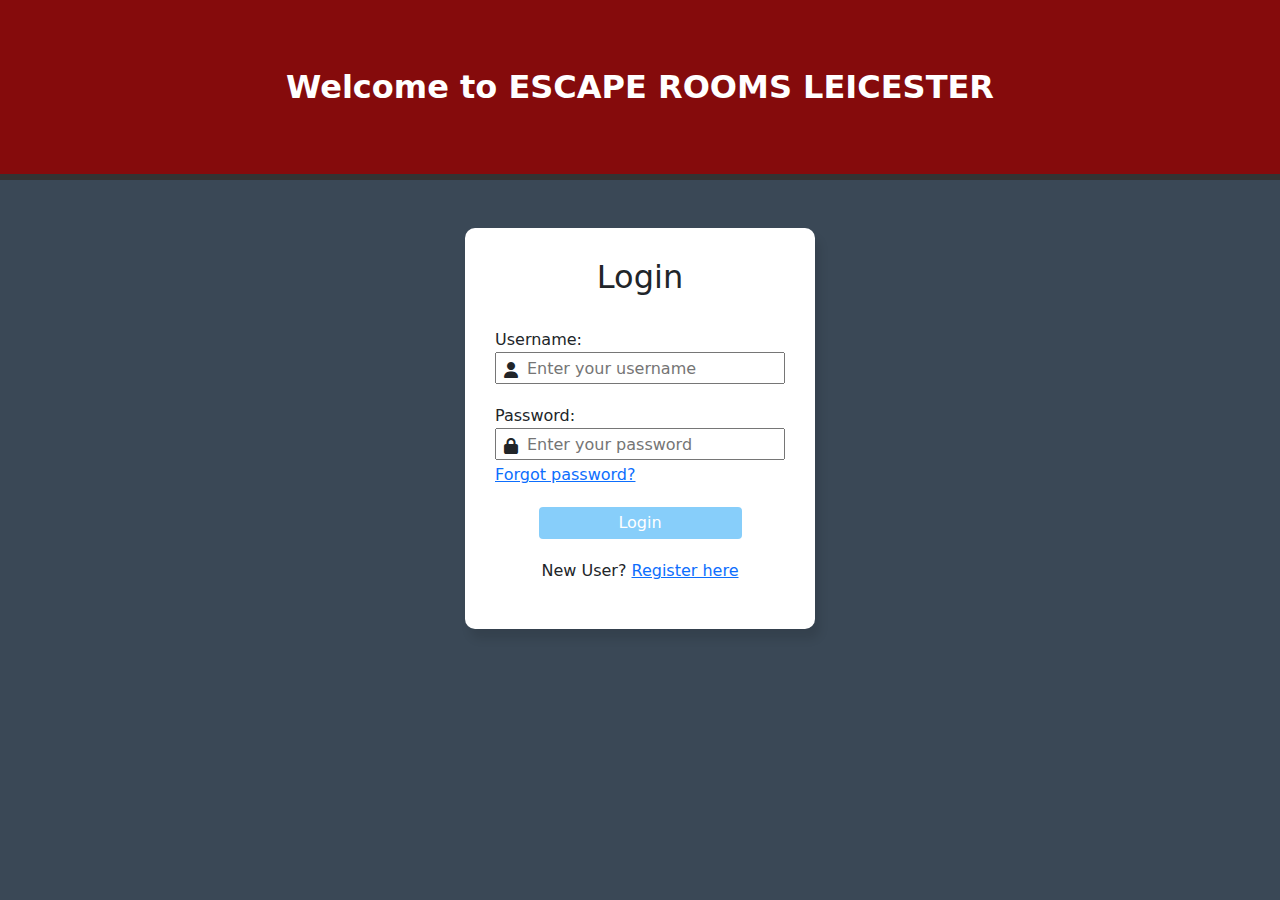
<file: CO2104 Hi-Fi Prototype/index.html>
<!DOCTYPE html>
<html lang="en">
<head>
    <meta charset="UTF-8">
    <meta name="viewport" content="width=device-width, initial-scale=1.0">
    <link rel="stylesheet" href="https://cdnjs.cloudflare.com/ajax/libs/font-awesome/6.5.2/css/all.min.css">
    <link href="https://cdn.jsdelivr.net/npm/bootstrap@5.0.2/dist/css/bootstrap.min.css" rel="stylesheet">
    <link href="css/forms.css" rel="stylesheet">
    <script defer src="https://cdn.jsdelivr.net/npm/bootstrap@5.0.2/dist/js/bootstrap.bundle.min.js"></script>
    <script defer src="scripts/login.js"></script>
    <title>Login</title>
</head>
<body>
    <h1 class="header">Welcome to ESCAPE ROOMS LEICESTER</h1>

    <div class="form-container">
        <h2>Login</h2>

        <form class="form" action="pages/home.html">
            <div class="field">
                <label for="username">Username: </label>
                <i class="fa fa-user" aria-hidden="true"></i>
                <input class="username" type="text" placeholder="Enter your username"/>
            </div>
            <div class="field">
                <label for="password">Password: </label>
                <i class="fa fa-lock" aria-hidden="true"></i>
                <input class="password" type="password" placeholder="Enter your password" id="password">
                <div class="forgot-password">
                    <a href="pages/changePassword.html">Forgot password?</a>
                </div>
            </div>
                
            <button class="login-btn" disabled>Login</button>        
        </form>

        <div class="alert-message" hidden></div>
        <div class="links">
            <p>New User? <a href="pages/registration.html">Register here</a></p>
        </div> 
    </div>
</body>
</html>
</file>
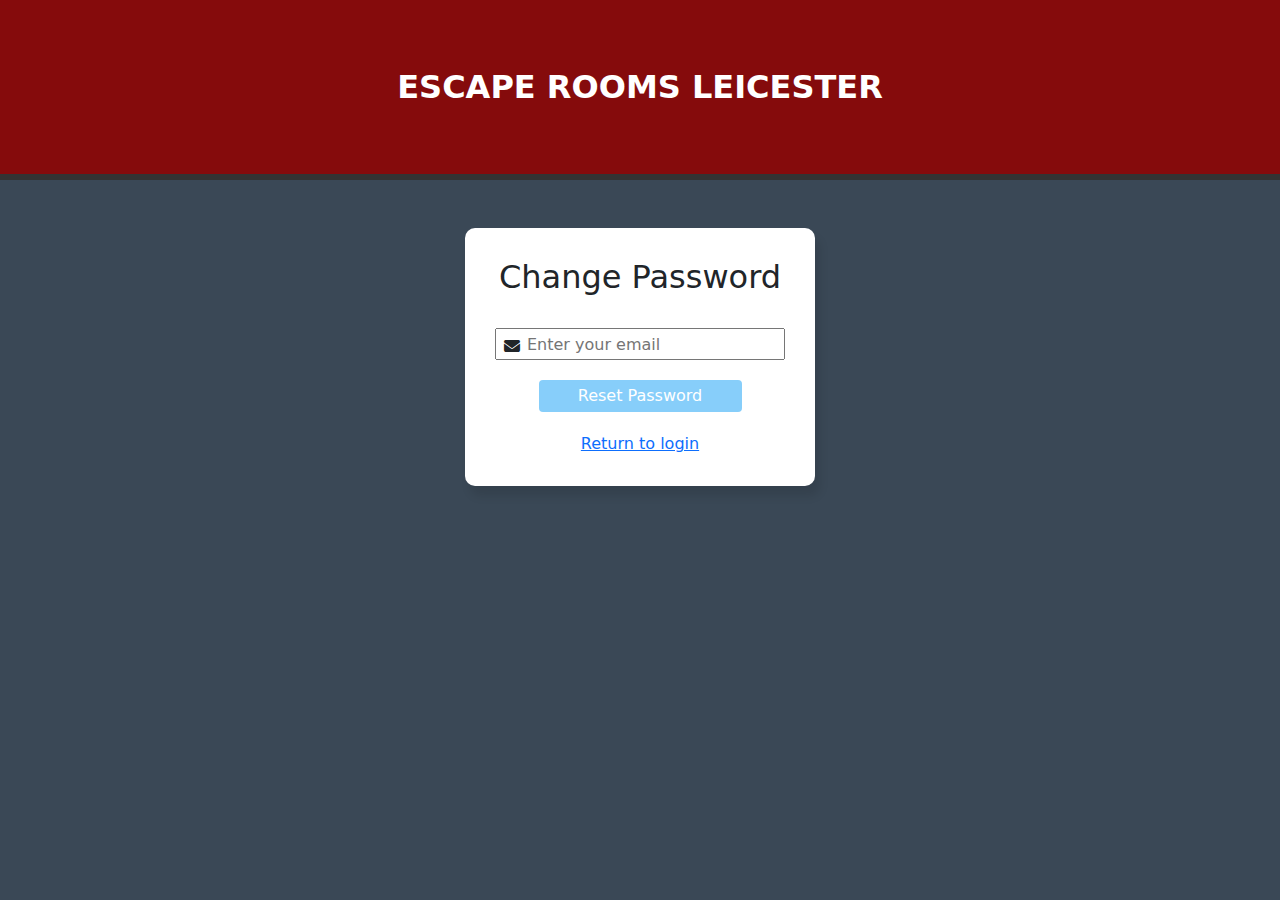
<file: CO2104 Hi-Fi Prototype/pages/changePassword.html>
<!DOCTYPE html>
<html lang="en">
<head>
    <meta charset="UTF-8">
    <meta name="viewport" content="width=device-width, initial-scale=1.0">
    <link rel="stylesheet" href="https://cdnjs.cloudflare.com/ajax/libs/font-awesome/6.5.2/css/all.min.css">
    <link href="https://cdn.jsdelivr.net/npm/bootstrap@5.0.2/dist/css/bootstrap.min.css" rel="stylesheet">
    <link rel="stylesheet" href="../css/forms.css">
    <script defer src="https://cdn.jsdelivr.net/npm/bootstrap@5.0.2/dist/js/bootstrap.bundle.min.js"></script>
    <script defer src="../scripts/changePassword.js"></script>
    <title>Change Password</title>
</head>
<body>
    <h1 class="header">ESCAPE ROOMS LEICESTER</h1>
    <div class="form-container">
        <h2>Change Password</h2>

        <form class="form">
            <div class="field">
                <input class="email" type="email" placeholder="Enter your email" name="username"/>
                <i class="fa fa-envelope" aria-hidden="true"></i>
            </div>
                
            <button class="reset-btn" disabled>Reset Password</button>          
        </form>

        <div class="alert-message" hidden></div>

        <div class="links">
            <a href="../index.html">Return to login</a>
        </div> 
    </div>
    
</body>
</html>
</file>
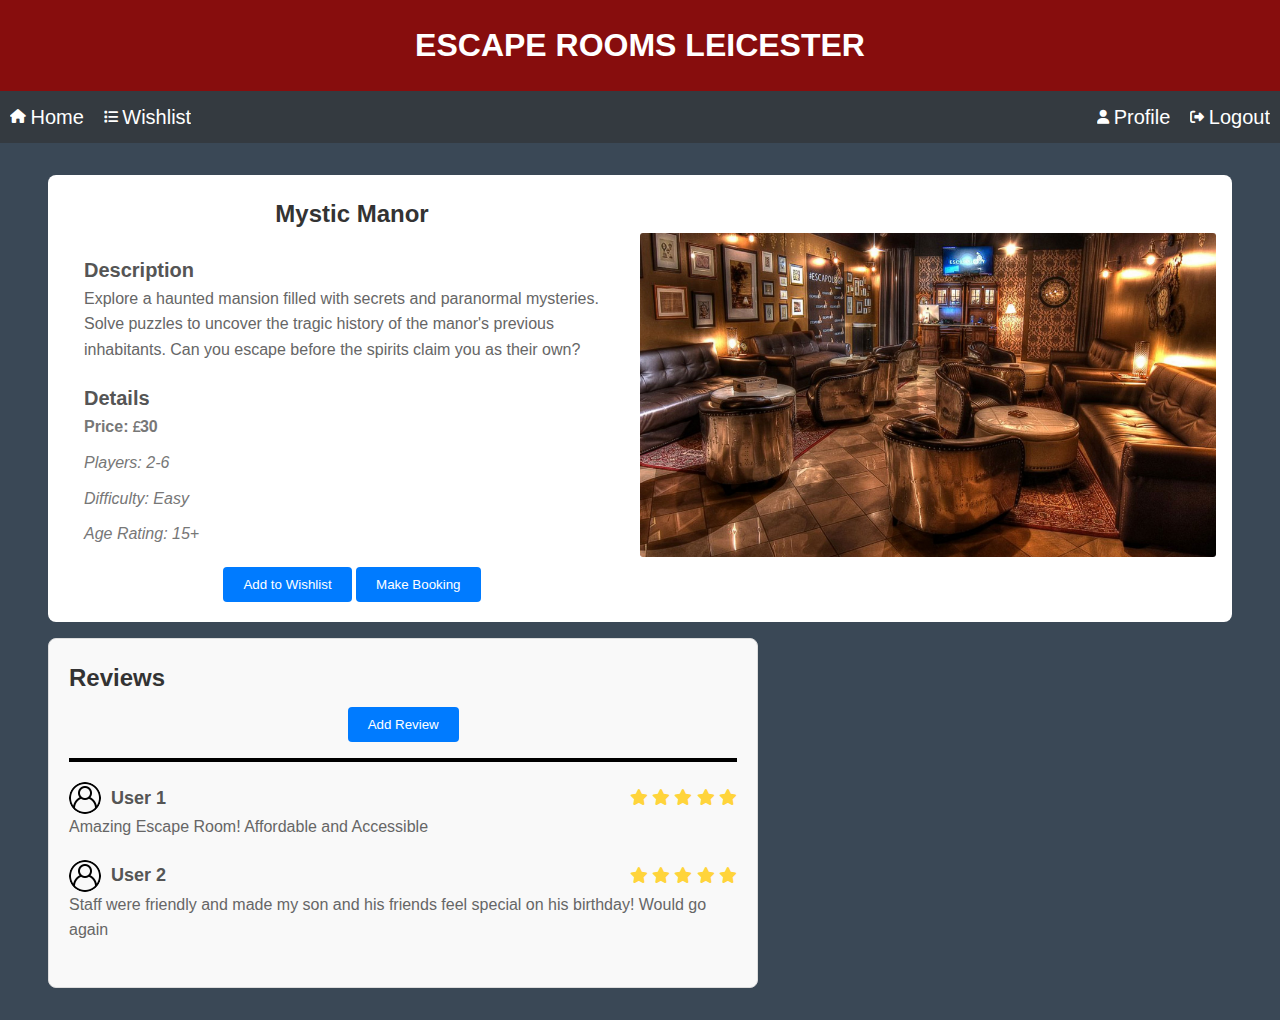
<file: CO2104 Hi-Fi Prototype/pages/escapeRoom.html>
<!DOCTYPE html>
<html lang="en">
<head>
    <meta charset="UTF-8">
    <meta name="viewport" content="width=device-width, initial-scale=1.0">
    <link rel="stylesheet" href="https://cdnjs.cloudflare.com/ajax/libs/font-awesome/6.5.2/css/all.min.css">
    <link rel="stylesheet" href="../css/navbar.css">
    <link rel="stylesheet" href="../css/room.css">
    <link rel="stylesheet" href="../css/booking.css">
    <link rel="stylesheet" href="../css/review.css">
    <script defer src="../scripts/navbar.js"></script>
    <script defer src="../scripts/room.js"></script>
    <script defer src="../scripts/review.js"></script>
    <script defer src="../scripts/booking.js"></script>
    <title>Room</title>
</head>
<body>
    <h1 class="header">ESCAPE ROOMS LEICESTER</h1>
    <div class="hamburger-menu" id="hamburgerMenu">
        <i class="fa-solid fa-x close-menu"></i>
        <div class="link">
            <i class="fas fa-home fa-sm"></i>
            <a href="home.html">Home</a>
        </div>
        <div class="link">
            <i class="fas fa-list fa-sm"></i>
            <a href="wishlist.html">Wishlist</a>
        </div>
        <div class="link">
            <i class="fas fa-user fa-sm"></i>
            <a href="profile.html">Profile</a>
        </div>
        <div class="link">
            <i class="fas fa-sign-out-alt fa-sm"></i>
            <a href="../index.html">Logout</a>
        </div>
    </div>
    <div class="navbar">
        <div class="left">
            <div class="link">
                <i class="fas fa-home fa-sm"></i>
                <a href="home.html">Home</a>
            </div>
            <div class="link">
                <i class="fas fa-list fa-sm"></i>
                <a href="wishlist.html">Wishlist</a>
            </div>
        </div>
        <div class="right">
            <div class="link">
                <i class="fas fa-user fa-sm"></i>
                <a href="profile.html">Profile</a>
            </div>
            <div class="link">
                <i class="fas fa-sign-out-alt fa-sm"></i>
                <a href="../index.html">Logout</a>
            </div>
        </div>
        <div class="hamburger-icon" id="hamburgerIcon">
            <i class="fas fa-bars fa-lg"></i>
        </div>
    </div>
    <div class="main">
        <div class="escape-room">
            <div class="room-info">
                <h1 class="title">Mystic Manor</h1>
                <h2 class="subtitle">Description</h2>
                <p class="description">Explore a haunted mansion filled with secrets and paranormal mysteries.
                Solve puzzles to uncover the tragic history of the manor's previous inhabitants.
                Can you escape before the spirits claim you as their own?</p>
                <h2 class="subtitle">Details</h2>
                <ul class="details-list">
                    <li class="price">Price: <i class="fa-solid fa-sterling-sign fa-xs"></i>30</li>
                    <li class="players">Players: 2-6</li>
                    <li class="difficulty">Difficulty: Easy</li>
                    <li class="age">Age Rating: 15+</li>
                </ul>
                <div class="btn-container">
                    <button class="add-wishlist">Add to Wishlist</button>
                    <button class="book">Make Booking</button>
                </div>
                <div class="wishlist-alert" hidden></div>
            </div>

            <div class="image">
                <img src="../images/room.jpg">
            </div>
        </div>

        <dialog class="booking">
            
                <h2>Make Booking</h2>
                <div class="section-1">
                    <h3>Date and Time <i class="fa-regular fa-calendar-days fa-xs"></i></h3>
                    <div class="group">
                        <label for="date">Date: </label>
                        <input type="date" name="date" id="date">
                    </div>
                    <div class="group">
                        <label for="timeslot">Timeslot: </label>
                        <select name="timeslot" id="timeslot">
                            <option selected disabled value="">Timeslot</option>
                            <option>10:00-11:00</option>
                            <option>11:00-12:00</option>
                            <option>12:00-13:00</option>
                            <option>13:00-14:00</option>
                            <option>14:00-15:00</option>
                            <option>15:00-16:00</option>
                            <option>16:00-17:00</option>
                            <option>17:00-18:00</option>
                            <option>18:00-19:00</option>
                            <option>19:00-20:00</option>
                            <option>20:00-21:00</option>
                            <option>21:00-22:00</option>
                            <option>22:00-23:00</option>
                        </select>
                    </div>
                    <div class="alert-msg-1"></div>
                    <div class="btn-container">
                        <button class="cancel-btn">Cancel</button>
                        <button class="next-btn">Next</button>
                    </div>
                </div>
                <div class="section-2" hidden>
                    <h3>Card Details <i class="fa-regular fa-credit-card fa-xs"></i></h3>
                    <div class="group">
                        <label for="cardNumber">Card Number: </label>
                        <input type="text" id="cardNumber" placeholder="Enter card number" required>
                    </div>
                    <div class="group">
                        <label for="expiryDate">Expiry Date: </label>
                        <input type="text" id="expiryDate" placeholder="MM/YY" required>
                    </div>
                    <div class="group">
                        <label for="cvv">CVV: </label>
                        <input type="text" id="cvv" placeholder="CVV" required>
                    </div>
                    <div class="alert-msg-2"></div>
                    <div class="btn-container">
                        <button class="back-btn">Back</button>
                        <button class="book-btn">Next</button>
                    </div>
                </div>
                <div class="section-3" hidden>
                    <h3>Review Section</h3>
                    <div class="group">
                        <h4>Booking Details</h4>
                        <div class="field">
                            <label for="guest">Guest: </label>
                            <span class="review-guest"></span>
                        </div>
                        <div class="field">
                            <label for="date">Date: </label>
                            <span class="review-date"></span>
                        </div>
                        <div class="field">
                            <label for="timeslot">Timeslot: </label>
                            <span class="review-timeslot"></span>
                        </div>
                    </div>
                    <div class="group">
                        <h4>Payment Details</h4>
                        <div class="field">
                            <label for="cardNumber">Card Number: </label>
                            <span class="review-card"></span>
                        </div>
                        <div class="field">
                            <label for="cvv">CVV: </label>
                            <span class="review-cvv"></span>
                        </div>
                        <div class="field">
                            <label for="expiryDate">Expiry Date: </label>
                            <span class="review-expiry-date"></span>
                        </div>
                        <div class="field">
                            <label for="total">Total: </label>
                            <span class="review-total"></span>
                        </div>
                    </div>
                    
                    <div class="alert-msg-2"></div>
                    <div class="btn-container">
                        <button class="back-btn-2">Back</button>
                        <button class="confirm-btn">Confirm Booking</button>
                    </div>
                </div>
        </dialog>
    
        <div class="supplementary">
            <div class="review-section">
                <div class="top">
                    <div class="title-and-rating">
                        <h1 class="title">Reviews</h1>
                        <div class="avg-rating"></div>
                    </div>

                    <button class="add-review">Add Review</button>
                </div>
                
                <div class="reviews">
                    <div class="review">
                        <div class="user-info">
                            <div class="info">
                                <img class="user-pfp" src="../images/user.png" alt="User 1 profile picture">
                                <h2 class="user-name">User 1</h2>
                            </div>
                            <div class="stars">
                                <i class="fa-solid fa-star"></i>
                                <i class="fa-solid fa-star"></i>
                                <i class="fa-solid fa-star"></i>
                                <i class="fa-solid fa-star"></i>
                                <i class="fa-solid fa-star"></i>
                            </div>
                        </div>
                        <div class="review-left">Amazing Escape Room! Affordable and Accessible</div>
                    </div>
                    <div class="review">
                        <div class="user-info">
                            <div class="info">
                                <img class="user-pfp" src="../images/user.png" alt="User 2 profile picture">
                                <h2 class="user-name">User 2</h2>
                            </div>
                            <div class="stars">
                                <i class="fa-solid fa-star"></i>
                                <i class="fa-solid fa-star"></i>
                                <i class="fa-solid fa-star"></i>
                                <i class="fa-solid fa-star"></i>
                                <i class="fa-solid fa-star"></i>
                            </div>
                        </div>
                        <div class="review-left">Staff were friendly and made my son 
                            and his friends feel special on his birthday! Would go again</div>
                    </div>
                </div>
        

                <dialog class="post-review">
                    <h1 class="title">Review</h1>
                    <form action="#">
                        <div class="rating">
                            <input type="number" name="rating" id="rating" hidden>
                            <i class="fa-regular fa-star fa-lg"></i>
                            <i class="fa-regular fa-star fa-lg"></i>
                            <i class="fa-regular fa-star fa-lg"></i>
                            <i class="fa-regular fa-star fa-lg"></i>
                            <i class="fa-regular fa-star fa-lg"></i>
                        </div>
                        <div class="alert" hidden>Please provide a rating!</div>
                        <textarea name="opinion" id="opinion" cols="30" rows="5" placeholder="Leave a Review..."></textarea>
                        <div class="btn-container">
                            <button class="cancel">Cancel</button>
                            <button class="submit-review">Submit</button>
                        </div>
                    </form>
                </dialog>
            </div>
            <div class="virtual-tour-container">
                <iframe class="virtual-tour" src="https://www.google.com/maps/embed?pb=!4v1715113154619!6m8!1m7!1sCAoSLEFGMVFpcE45TTh5eWlfUkZfb1FvM0ZSSWVybGtTVnRWMlF0RlRnR2tGV1ZL!2m2!1d48.86394811988249!2d2.341963543474321!3f150.20270387783148!4f-2.455982468427095!5f0.5970117501821992"
                style="border:0;" allowfullscreen="" loading="lazy" alt="Escape Room Virtual Tour" referrerpolicy="no-referrer-when-downgrade"></iframe>
            </div>
        </div>
    </div>
</body>
</html>
</file>
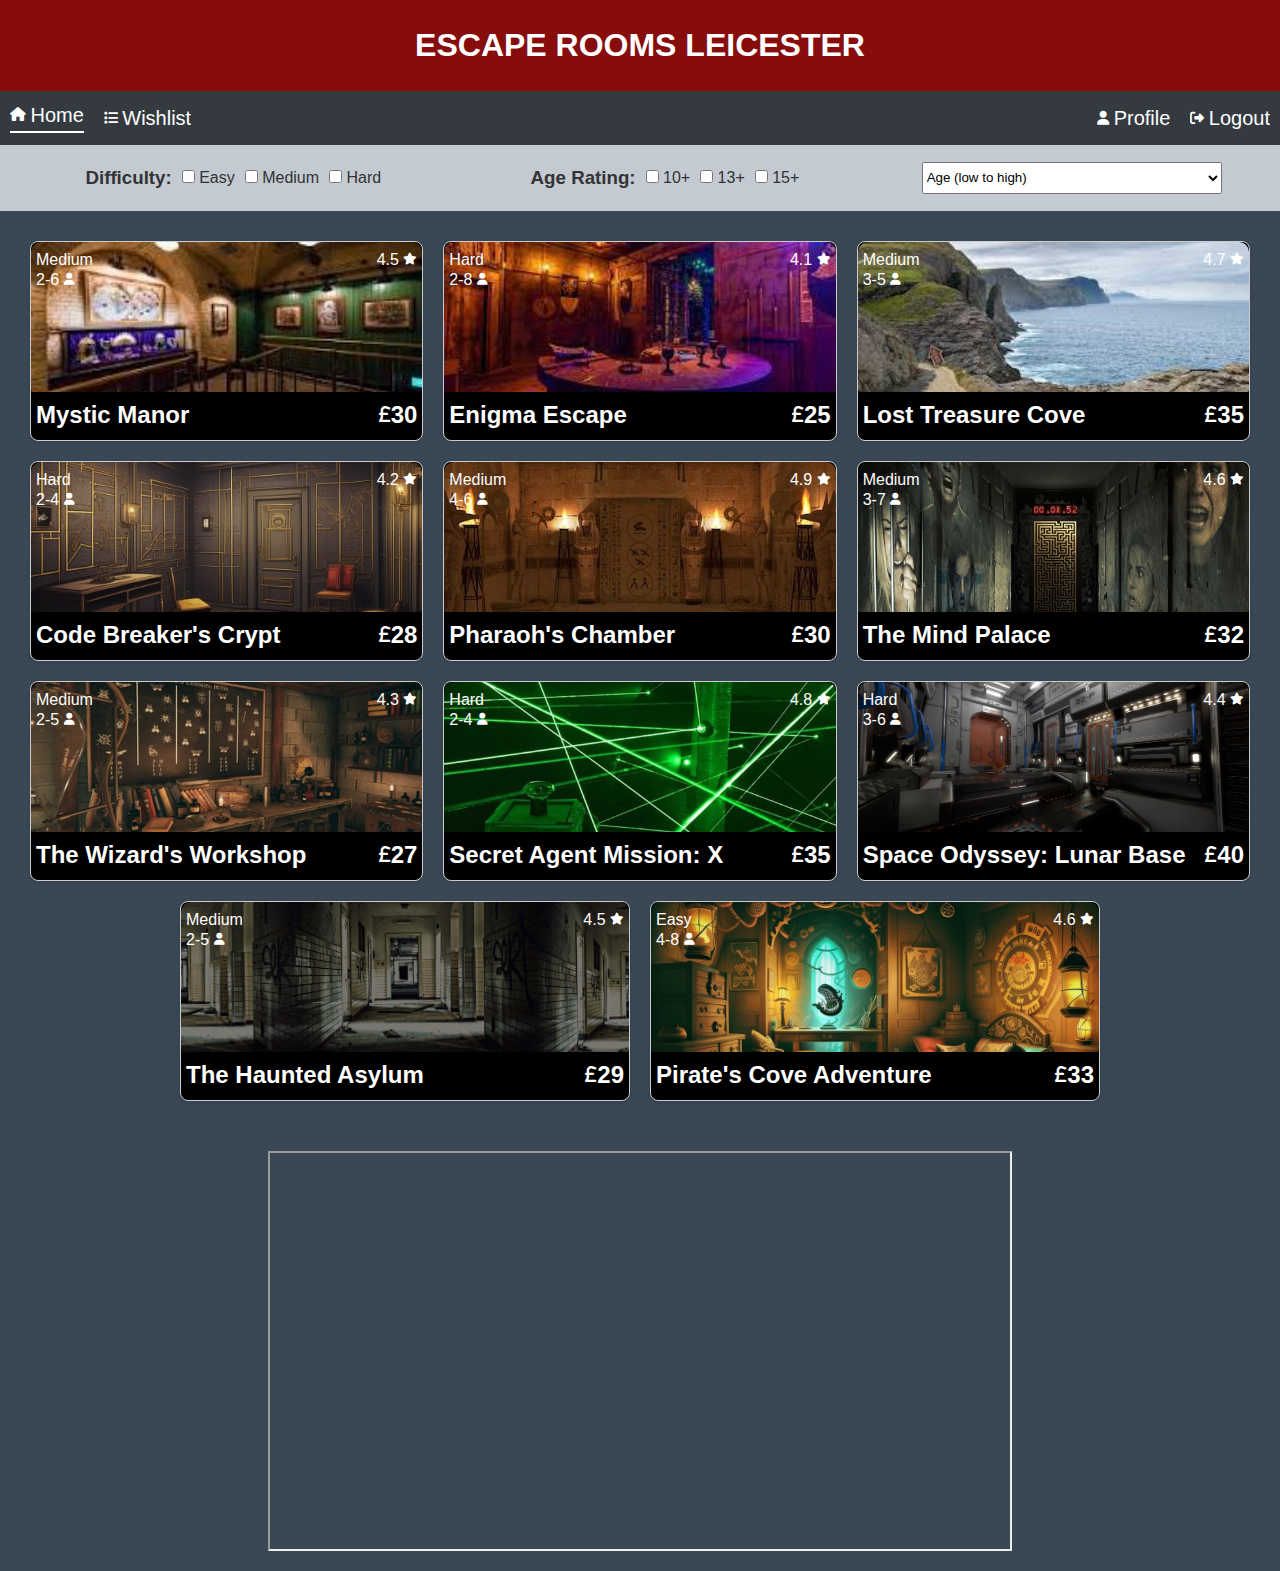
<file: CO2104 Hi-Fi Prototype/pages/home.html>
<!DOCTYPE html>
<html lang="en">
<head>
    <meta charset="UTF-8">
    <meta name="viewport" content="width=device-width, initial-scale=1.0">
    <link rel="stylesheet" href="https://cdnjs.cloudflare.com/ajax/libs/font-awesome/6.5.2/css/all.min.css">
    <link rel="stylesheet" href="../css/navbar.css">
    <link rel="stylesheet" href="../css/home.css">
    <link rel="stylesheet" href="../css/card.css">
    <script defer src="../scripts/navbar.js"></script>
    <script defer src="../scripts/home.js"></script>
    <title>Home</title>
</head>
<body>
    <h1 class="header">ESCAPE ROOMS LEICESTER</h1>
    <div class="hamburger-menu" id="hamburgerMenu">
        <i class="fa-solid fa-x close-menu"></i>
        <div class="link">
            <i class="fas fa-home fa-sm"></i>
            <a href="home.html">Home</a>
        </div>
        <div class="link">
            <i class="fas fa-list fa-sm"></i>
            <a href="wishlist.html">Wishlist</a>
        </div>
        <div class="link">
            <i class="fas fa-user fa-sm"></i>
            <a href="profile.html">Profile</a>
        </div>
        <div class="link">
            <i class="fas fa-sign-out-alt fa-sm"></i>
            <a href="../index.html">Logout</a>
        </div>
    </div>
    <div class="navbar">
        <div class="left">
            <div class="link">
                <i class="fas fa-home fa-sm"></i>
                <a href="home.html">Home</a>
            </div>
            <div class="link">
                <i class="fas fa-list fa-sm"></i>
                <a href="wishlist.html">Wishlist</a>
            </div>
        </div>
        <div class="right">
            <div class="link">
                <i class="fas fa-user fa-sm"></i>
                <a href="profile.html">Profile</a>
            </div>
            <div class="link">
                <i class="fas fa-sign-out-alt fa-sm"></i>
                <a href="../index.html">Logout</a>
            </div>
        </div>
        <div class="hamburger-icon" id="hamburgerIcon">
            <i class="fas fa-bars fa-lg"></i>
        </div>
    </div>
    <div class="main">
        <div class="select">
            <div class="difficulty-selection filter">
                <h3>Difficulty:</h3>
                <div class="group">
                    <label><input type="checkbox" name="difficulty" value="easy"> Easy</label>
                </div>
                <div class="group">
                    <label><input type="checkbox" name="difficulty" value="medium"> Medium</label>
                </div>
                <div class="group">
                    <label><input type="checkbox" name="difficulty" value="hard"> Hard</label>
                </div>
            </div>
            <div class="age-rating-selection filter">
                <h3>Age Rating:</h3>
                <div class="group">
                    <label><input type="checkbox" name="age-rating" value="10+"> 10+</label>
                </div>
                <div class="group">
                    <label><input type="checkbox" name="age-rating" value="13+"> 13+</label>
                </div>
                <div class="group">
                    <label><input type="checkbox" name="age-rating" value="15+"> 15+</label>
                </div>
            </div>
            <select name="sort-by" class="filter" id="dropdown">
                <option value="age-lh">Age (low to high)</option>
                <option value="age-hl">Age (high to low)</option>
                <option value="difficulty-lh">Difficulty (low to high)</option>
                <option value="difficulty-hl">Difficulty (high to low)</option>
                <option value="popularity-lh">Popularity (low to high)</option>
                <option value="popularity-hl">Popularity (high to low)</option>
                <option value="price-lh">Price (low to high)</option>
                <option value="price-hl">Price (high to low)</option>
                <option value="distance">Distance (closest to furthest)</option>
            </select>
        </div>
        <div class="content">
    
        </div>
        <div class="map-container">
            <iframe src="https://www.google.com/maps/embed?pb=!1m18!1m12!1m3!1d77482.38686370186!2d-1.2135006791958358!3d52.636048519994716!2m3!1f0!2f0!3f0!3m2!1i1024!2i768!4f13.1!3m3!1m2!1s0x487742ab49b76c73%3A0x9a151d2a6fb49cb8!2sLeicester%2C%20UK!5e0!3m2!1sen!2sae!4v1714566231766!5m2!1sen!2sae" 
            class="map" allowfullscreen="" loading="lazy" alt="Map of Leicester"
            referrerpolicy="no-referrer-when-downgrade"></iframe>
        </div>
    </div>
</body>
</html>
</file>
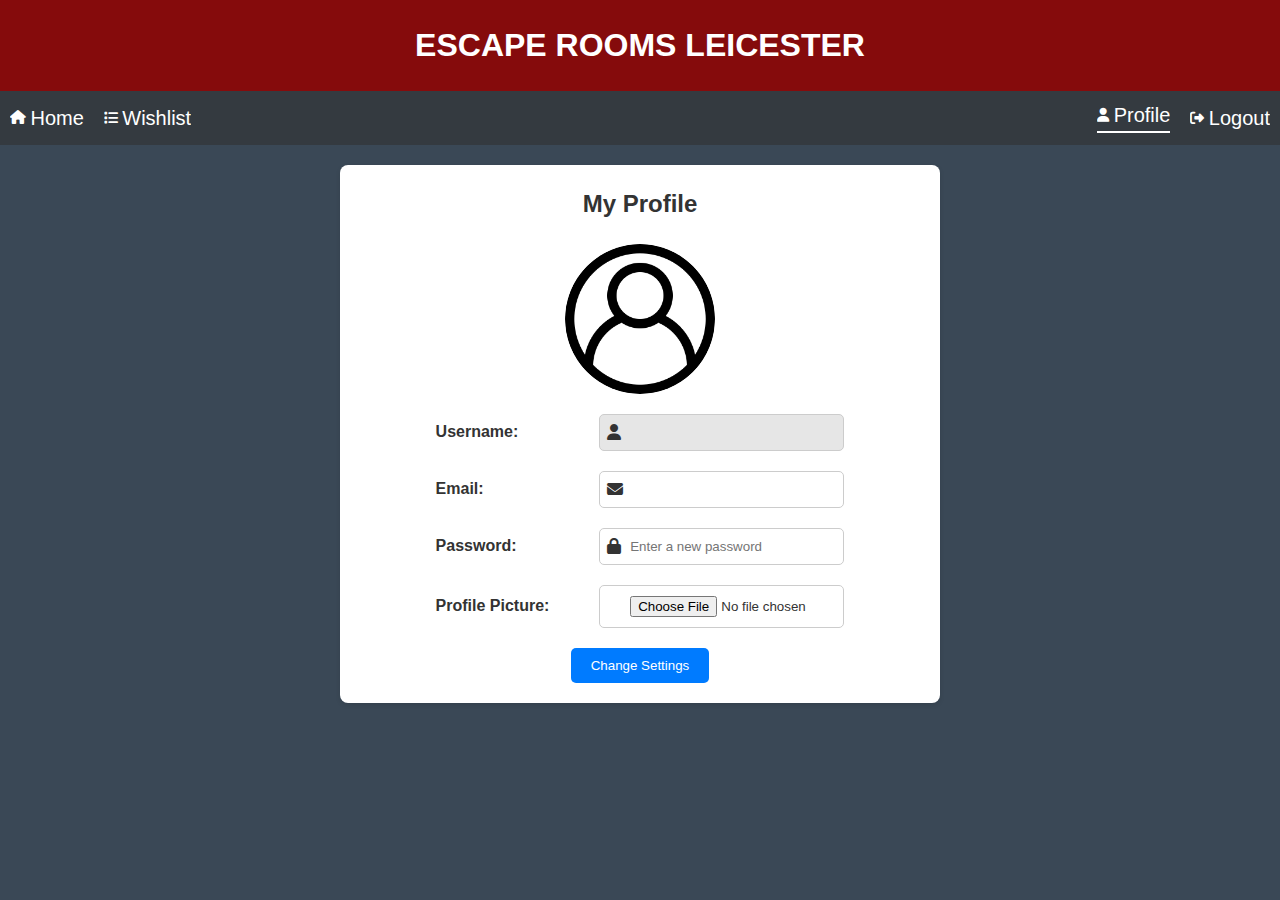
<file: CO2104 Hi-Fi Prototype/pages/profile.html>
<!DOCTYPE html>
<html lang="en">
<head>
    <meta charset="UTF-8">
    <meta name="viewport" content="width=device-width, initial-scale=1.0">
    <link rel="stylesheet" href="https://cdnjs.cloudflare.com/ajax/libs/font-awesome/6.5.2/css/all.min.css">
    <link rel="stylesheet" href="../css/navbar.css">
    <link rel="stylesheet" href="../css/profile.css">
    <script defer src="../scripts/profile.js"></script>
    <script defer src="../scripts/navbar.js"></script>
    <title>Profile</title>   
</head>
<body>
    <h1 class="header">ESCAPE ROOMS LEICESTER</h1>
    <div class="hamburger-menu" id="hamburgerMenu">
        <i class="fa-solid fa-x close-menu"></i>
        <div class="link">
            <i class="fas fa-home fa-sm"></i>
            <a href="home.html">Home</a>
        </div>
        <div class="link">
            <i class="fas fa-list fa-sm"></i>
            <a href="wishlist.html">Wishlist</a>
        </div>
        <div class="link">
            <i class="fas fa-user fa-sm"></i>
            <a href="profile.html">Profile</a>
        </div>
        <div class="link">
            <i class="fas fa-sign-out-alt fa-sm"></i>
            <a href="../index.html">Logout</a>
        </div>
    </div>
    <div class="navbar">
        <div class="left">
            <div class="link">
                <i class="fas fa-home fa-sm"></i>
                <a href="home.html">Home</a>
            </div>
            <div class="link">
                <i class="fas fa-list fa-sm"></i>
                <a href="wishlist.html">Wishlist</a>
            </div>
        </div>
        <div class="right">
            <div class="link">
                <i class="fas fa-user fa-sm"></i>
                <a href="profile.html">Profile</a>
            </div>
            <div class="link">
                <i class="fas fa-sign-out-alt fa-sm"></i>
                <a href="../index.html">Logout</a>
            </div>
        </div>
        <div class="hamburger-icon" id="hamburgerIcon">
            <i class="fas fa-bars fa-lg"></i>
        </div>
    </div>
    <div class="main">
        <h2>My Profile</h2>
        <form>
            <img id="profileImage" src="../images/user.png" alt="Profile picture">

            <div class="group">
                <label for="username">Username: </label>
                <i class="fa fa-user" aria-hidden="true"></i>
                <input type="text" name="username" id="username" value="admin" disabled>
            </div>
            <div class="group">
                <label for="email">Email: </label>
                <i class="fa fa-envelope" aria-hidden="true"></i>
                <input type="email" name="email" id="email" value="abc@yahoo.com">
            </div>
            <div class="group">
                <label for="password">Password: </label>
                <i class="fa fa-lock" aria-hidden="true"></i>
                <input type="password" name="password" id="password" placeholder="Enter a new password" value="password">
            </div>
            <div class="group">
                <label for="profile-picture">Profile Picture:</label>
                <input type="file" id="profile-picture" name="profile-picture">
            </div>

            <div class="alert-msg" hidden></div>
            
            <button class="submit-btn">Change Settings</button>
        </form>
    </div>
</body>
</html>
</file>
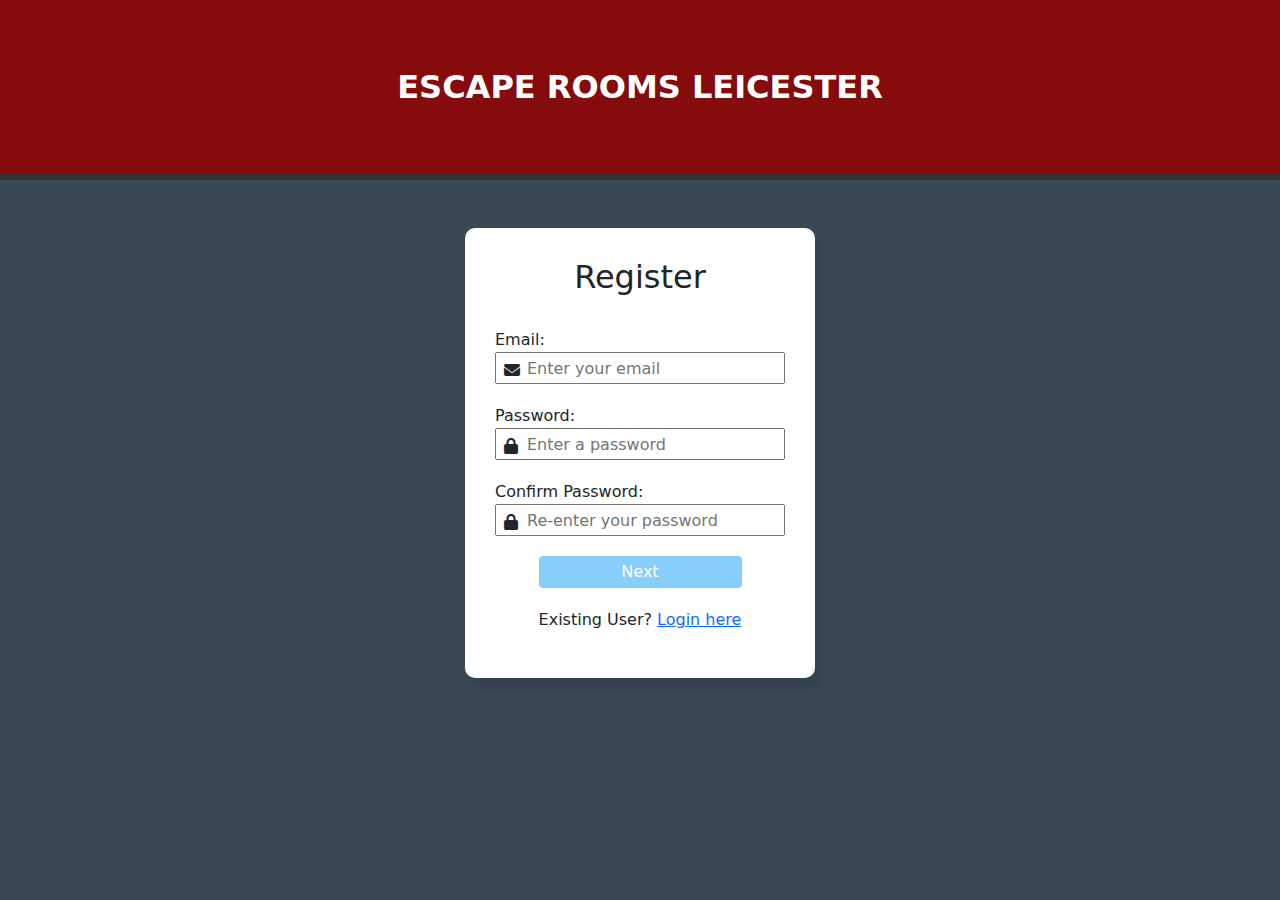
<file: CO2104 Hi-Fi Prototype/pages/registration.html>
<!DOCTYPE html>
<html lang="en">
<head>
    <meta charset="UTF-8">
    <meta name="viewport" content="width=device-width, initial-scale=1.0">
    <link rel="stylesheet" href="https://cdnjs.cloudflare.com/ajax/libs/font-awesome/6.5.2/css/all.min.css">
    <link href="https://cdn.jsdelivr.net/npm/bootstrap@5.0.2/dist/css/bootstrap.min.css" rel="stylesheet">
    <link rel="stylesheet" href="../css/forms.css">
    <script defer src="https://cdn.jsdelivr.net/npm/bootstrap@5.0.2/dist/js/bootstrap.bundle.min.js"></script>
    <script defer src="../scripts/register.js"></script>
    <title>Register</title>
    <style>
        .fa {
            top: 60%;
        }
    </style>
</head>
<body>
    <h1 class="header">ESCAPE ROOMS LEICESTER</h1>

    <div class="form-container">
        <h2>Register</h2>

        <form class="form" action="home.html">
            <div class="part1">
                <div class="field">
                    <label for="email">Email: </label>
                    <i class="fa fa-envelope" aria-hidden="true"></i>
                    <input class="email" type="email" placeholder="Enter your email"/>
                </div>
                <div class="field">
                    <label for="password">Password: </label>
                    <i class="fa fa-lock" aria-hidden="true"></i>
                    <input class="password" type="password" placeholder="Enter a password" id="password">
                </div>
                <div class="field">
                    <label for="confirm-password">Confirm Password: </label>
                    <i class="fa fa-lock" aria-hidden="true"></i>
                    <input class="confirm-password" type="password" placeholder="Re-enter your password" id="confirm-password">
                </div>
                <button class="next-btn" disabled>Next</button> 
            </div>
            <div class="part2" hidden>
                <div class="field">
                    <label for="username">Username: </label>
                    <i class="fa fa-user" aria-hidden="true"></i>
                    <input class="username" type="text" placeholder="Enter a username"/>
                </div>
                <div class="btns">
                    <button class="back-btn">Back</button>
                    <button class="register-btn" disabled>Create Account</button> 
                </div>

            </div>        
        </form>

        <div class="alert-message" hidden></div>

        <div class="links">
            <p>Existing User? <a href="../index.html">Login here</a></p>
        </div> 
    </div>
</body>
</html>
</file>
<file: CO2104 Hi-Fi Prototype/css/forms.css>
* {
    margin: 0;
    padding: 0;
    box-sizing: border-box;
}

body {
    height: 100vh;
    display: flex;
    flex-direction: column;
    align-items: center;
    background-color: #3A4856;
}

.header {
    width: 100%;
    font-weight: bold;
    font-size: xx-large;
    text-align: center;
    display: flex;
    align-items: center;
    justify-content: center;
    margin: 0 0 3rem;
    height: 20vh;
    background-color: rgba(134, 11, 11, 0.991);
    border-bottom: 6px solid #333;
    color: #fff;
}

.form-container {
    font-size: medium;
    max-width: 600px;
    max-height: 500px;
    border-radius: 10px;
    padding: 30px;
    text-align: center;
    box-shadow: 5px 10px 10px rgb(0, 0, 0, 0.1);
    background-color: #fff;
}

.form-container h2 {
    margin-bottom: 2rem;
}

form .field {
    display: flex;
    flex-direction: column;
    text-align: left;
    margin: 20px 0;
    position: relative;
}

.fa {
    position: absolute;
    top: 30%;
    left: 3%;
}

.fa-user{
    top: 60%;
}

.fa-lock{
    top: 40%;
}

label {
    font-weight: 400;
}

.forgot-password {
    margin-top: 3px;
}

input {
    width:100%;
    height: 2rem;
    padding: 0 10px 0 30px;
}

button {
    width: 70%;
    height: 2rem;
}

.alert-message {
    max-width: 80%;
    font-weight: 500;
    margin: 20px auto 0;
    min-height: 2rem;
    padding: 0.5rem;
}

.btns {
    display: flex;
    gap: 10px;
}

.links {
    margin-top: 20px;
}

@media only screen and (min-width: 700px){
    .form-container {min-width: 350px;}    
}

a:visited {
    color: blue;
}

button {
    background-color: #007bff;
    color: #fff;
    border: none;
    border-radius: 4px;
    cursor: pointer;
    transition: background-color 0.3s ease;
}

button:hover {
    background-color: #0056b3;
}

button:disabled {
    background-color: lightskyblue;
}

button:hover:disabled {
    background-color: lightskyblue;
    cursor: auto;
}
</file>
<file: CO2104 Hi-Fi Prototype/css/navbar.css>
* {
    margin: 0;
    padding: 0;
    box-sizing: border-box;
}

body {
    font-family: Arial, sans-serif;
    background-color: #f8f9fa;
    color: #333;
    line-height: 1.6;
}

/*
::-webkit-scrollbar {
    display: none;
}*/

.header {
    text-align: center;
    padding: 20px 0;
    background-color: rgba(134, 11, 11, 0.991);
    color: #fff;
}

.navbar {
    display: flex;
    align-items: center;
    justify-content: space-between;
    background-color: #343a40;
    color: #fff;
    padding: 10px;
    min-height: 3rem;
}

.navbar .left, .navbar .right {
    display: flex;
    gap: 20px;
    align-items: center;
    justify-content: center;
    position: relative;
}

.fas {
    position: relative;
    top: -1px;
}

.navbar a, .hamburger-menu a {
    color: #fff;
    text-decoration: none;
    padding: 1rem 0;
    font-size: 1.25rem;
    cursor: pointer;
}

.navbar .link, .hamburger-menu .link {
    position: relative;
    transition: transform 0.3s ease-in-out;
    overflow: hidden;
}

.navbar .link:hover, .hamburger-menu .link:hover {
    transform: translateY(-2px);
}

.navbar .link::before, .hamburger-menu .link::before {
    content: '';
    position: absolute;
    bottom: 0;
    left: 0;
    width: 0;
    height: 1.5px;
    background-color: #fff;
    transition: width 0.3s ease-in-out;
}

.navbar .link:not(.active-link):hover::before, .hamburger-menu .link:not(.active-link):hover::before {
    width: 100%;
}

.active-link, .active-link a {
    transform: translateY(-2px);
    border-bottom: 2px solid #fff;
}

.hamburger-icon {
    display: none;
    cursor: pointer;
}

.hamburger-menu {
    display: none;
    width: 100%;
    z-index: 1;
    flex-direction: column;
    align-items: center;
    gap: 1rem;
    background-color: #343a40;
    color: #fff;
    padding: 50px 20px;
    position: fixed;
    height: 100vh;
}

.close-menu {
    position: absolute;
    top: 1rem;
    right: 1rem;
}

.fa-home {
    top: -2px;
}

@media screen  and (max-width: 500px) {
    .navbar {
        justify-content: flex-end;
    }
    .navbar .left, .navbar .right {
        display: none;        
    }
    .hamburger-icon {
        display: block;
    }
}
</file>
<file: CO2104 Hi-Fi Prototype/css/room.css>
.main {
    flex: 1;
    display: flex;
    flex-direction: column;
    align-items: center;
    justify-content: space-around;
    padding: 2rem 3rem;
    background-color: #3A4856;
}

.escape-room {
    display: flex;
    flex-wrap: wrap;
    align-items: center;
    justify-content: space-between;
    width: 100%;
    background-color: white;
    border-radius: 8px;
    padding: 0 1rem;
}

.room-info {
    flex: 1;
    max-width: max(50%, 500px);
    min-width: 350px;
    padding: 20px;
}

.title {
    font-size: 24px;
    color: #333;
    margin-bottom: 10px;
}

.subtitle {
    font-size: 20px;
    color: #555;
    margin-top: 20px;
}

.description {
    font-size: 16px;
    color: #666;
    line-height: 1.6;
    margin-bottom: 20px;
}

.details-list {
    list-style: none;
    padding: 0;
}

.details-list li {
    font-size: 16px;
    color: #777;
    margin-bottom: 10px;
}

.price {
    font-weight: bold;
    color: #333;
}

.players,
.difficulty,
.age {
    font-style: italic;
}

.btn-container {
    margin-top: 20px;
    width: 100%;
    text-align: center;
}

button {
    padding: 10px 20px;
    background-color: #007bff;
    color: #fff;
    border: none;
    border-radius: 4px;
    cursor: pointer;
    transition: background-color 0.3s ease;
}

button:hover {
    background-color: #0056b3;
}

.image {
    flex: 1;
    text-align: center;
}

.image img {
    width: 100%;
    min-width: 300px;
    max-width: 600px;
    border-radius: 3px;
}

.supplementary {
    display: flex;
    width: 100%;
    justify-content: space-around;
    flex-wrap: wrap-reverse;
}

.virtual-tour-container {
    flex: 1;
    display: flex;
    align-items: center;
    justify-content: center;
}

.virtual-tour {
    width: 400px;
    height: 250px;
}

.alert-success {
    color: #0f5132;
    border-color: #badbcc;
}

/* Media Queries for Responsive Design */
@media (max-width: 768px) {
    .room-info {
        padding: 10px;
    }

    .review-section {
        width: 90%;
    }
    
    .reviews {
        padding: 10px;
    }
    
    .review-1,
    .review-2 {
        padding: 10px;
    }
    
    .supplementary {
        padding: 0 1rem;
    }
    
    .post-review {
        width: 90%;
        max-width: 400px;
    }
}
</file>
<file: CO2104 Hi-Fi Prototype/css/booking.css>
.booking {
    max-width: 300px;
    min-width: 250px;
    min-height: 250px;    
}

.section-1 {
    display: flex;
}

.section-1, .section-2, .section-3 {
    flex-direction: column;
    width: 100%;
    align-items: center;
}

.group {
    width: 100%;
    margin: 0.5rem 0;
}

.group .field {
    display: flex;
    justify-content: space-between;
}

.booking h2 {
    text-align: center;
}

.booking h4 {
    text-decoration: underline;
}

.booking h3 {
    display: flex;
    align-items: center;
    gap: 5px;
}

input, select {
    width:100%;
    height: 2rem;
    padding: 0 10px 0;
}

.cancel-btn {
    background-color: red;
}

.cancel-btn:hover {
    background-color: salmon;
}

.confirm-btn {
    background-color: green;
}

.confirm-btn:hover {
    background-color: lightgreen;
}
</file>
<file: CO2104 Hi-Fi Prototype/css/review.css>
.review-section {
    min-height: 350px;
    width: 60%;
    border: 1px solid #333;
    margin-top: 1rem;
    padding: 20px;
    border: 1px solid #ddd;
    border-radius: 8px;
    background-color: #f9f9f9;
}

.top {
    display: flex;
    flex-direction: column;
    justify-content: space-between;
    align-items: center;
    margin-bottom: 20px;
    padding: 0 0 1rem;
    border-bottom: 0.25rem solid black;
}

.title-and-rating {
    display: flex;
    align-items: center;
    justify-content: space-between;
    width: 100%;
}

.title {
    font-size: 24px;
    color: #333;
}

.avg-rating {
    font-size: 20px;
    color: #ffbf00;
}

.add-review {
    padding: 10px 20px;
    background-color: #007bff;
    color: #fff;
    border: none;
    border-radius: 4px;
    cursor: pointer;
    transition: background-color 0.3s ease;
}

.add-review:hover {
    background-color: #0056b3;
}

.reviews {
    margin-top: 20px;
}

.review {
    width: 100%;
    display: flex;
    flex-direction: column;
    align-items: center;
    justify-content: flex-start;
    margin-bottom: 20px;

}

.user-info {
    width: 100%;
    display: flex;
    align-items: center;
    justify-content: space-between;
    text-align: left;
}

.info {
    display: flex;
    align-items: center;
}

.user-pfp {
    width: 2rem;
    height: 2rem;
    border-radius: 50%;
    margin-right: 10px;
}

.user-name {
    font-size: 18px;
    color: #555;
}

.review-left {
    font-size: 16px;
    color: #666;
    width: 100%;
}

.post-review, .booking{
    position: fixed;
    top: 50%;
    left: 50%;
    transform: translate(-50%, -50%);
    padding: 20px;
    border: 1px solid #ccc;
    border-radius: 8px;
    background-color: #fff;
    z-index: 1000;
    box-shadow: 0 4px 8px rgba(0, 0, 0, 0.1);
    width: max(40%, 350px);
}

.wishlist-alert {
    text-align: center;
    padding: 10px 0 0;
}

.alert {
    text-align: center;
    padding: 0 0 20px;
}

.title {
    text-align: center;
}

.rating {
    margin-bottom: 15px;
    text-align: center;
}

.fa-regular {
    font-size: 24px;
    color: #ccc;
    cursor: pointer;
    transition: color 0.3s ease;
}

.fa-regular:hover,
.fa-regular:focus {
    color: #ffc107;
}

.fa-star, .fa-star-half {
    color: #ffd43b;
}

textarea {
    width: 100%;
    padding: 10px;
    border: 1px solid #ccc;
    border-radius: 4px;
    resize: none;
    margin-bottom: 15px;
}

.submit-review,
.cancel {
    padding: 8px 16px;
    margin-left: 10px;
    border: none;
    border-radius: 4px;
    cursor: pointer;
}

.submit-review {
    background-color: #007bff;
    color: #fff;
}

.cancel {
    background-color: red;
}

.cancel:hover {
    background-color: salmon;
}
</file>
<file: CO2104 Hi-Fi Prototype/css/home.css>
.main {
    display: flex;
    flex-direction: column;
    height: 100%;
    background-color: #3A4856;
}

.select {
    min-height: 4rem;
    background-color: #C3CAD2;
    display: flex;
    flex-wrap: wrap;
    justify-content: space-around;
    align-items: center;
    padding: 10px 20px;
    gap: 5px;
}

.filter {
    display: flex;
    align-items: center;
    justify-content: center;
    flex-direction: center;
    gap: 10px;
    width: 350px;
    margin: 5px 0;
}

@media screen and (max-width: 700px) {
    .filter {
        justify-content: space-between;
    }
    .select {
        gap: 0;
    }
}

.group {
    display: flex;
    align-items: center;
    justify-content: center;
    padding: 5px 0;
}

.group label, .group input {
    cursor: pointer;
}

#dropdown {
    height: 2rem;
    width: 300px;
}

.content {
    padding: 30px;
    display: flex;
    flex-wrap: wrap;
    flex: 1;
    align-items: space-evenly;
    justify-content: center;
    gap: 20px;
}

.map-container {
    background-color: #3A4856;
    padding: 20px;
    flex: 1;
    display: flex;
    align-items: center;
    justify-content: center;
}

.map {
    flex: 1;
    min-height: 400px;
    max-width: max(60%, 500px);
}

/**/
</file>
<file: CO2104 Hi-Fi Prototype/css/card.css>
.card {
    flex: 1;
    background-color: black;
    border-radius: 10px;
    position: relative;
    min-width: 380px;
    max-width: 450px;
    height: 200px;
    border-radius: 8px;
    overflow: hidden;
    border: 1px solid #ccc;
    box-shadow: 0 2px 4px rgba(0, 0, 0, 0.1);
    transition: transform 0.3s ease;
}

.card:hover {
    transform: translateY(-5px);
    cursor: pointer;
}

img {
    height: 150px;
    width: 100%;
    object-fit: cover;
    border-radius: 10px 10px 2px 2px;
}

.rating,
.name,
.difficulty,
.players,
.price {
    color: #fff;
    position: absolute;
}

.rating,
.difficulty,
.players {
    font-size: 16px;
}

.price, .name {
    font-size: 24px;
    font-weight: bold;
}

.name {
    bottom: 5px;
    left: 5px;
}

.rating {
    top: 5px;
    right: 5px;
}

.difficulty{
    top: 5px;
    left: 5px;
}

.players {
    top: 25px;
    left: 5px;
}

.price {
    bottom: 5px;
    right: 5px;
}
</file>
<file: CO2104 Hi-Fi Prototype/css/profile.css>
body {
    background-color: #3A4856;
}

.main {
    max-width: 600px;
    margin: 20px auto;
    background-color: #fff;
    padding: 20px;
    border-radius: 8px;
    box-shadow: 0 2px 5px rgba(0, 0, 0, 0.1);
    display: flex;
    flex-direction: column;
    align-items: center;
    gap: 20px;
}


img {
    display: block;
    width: 150px;
    height: 150px;
    border-radius: 50%;
    margin: 0 auto 20px;
}

form {
    text-align: center;
}

.group {
    margin-bottom: 20px;
    display: flex;
    justify-content: space-between;
    align-items: center;
    position: relative;
}

.group .fa {
    position: absolute;
    left: 42%;
}

label {
    font-weight: bold;
}

input[type="text"],
input[type="email"],
input[type="password"],
input[type="file"] {
    width: 60%;
    padding: 10px 10px 10px 30px;
    border: 1px solid #ccc;
    border-radius: 5px;
}

.alert-msg {
    margin: 20px 0;
    padding: 10px;
}

.submit-btn {
    display: inline-block;
    padding: 10px 20px;
    background-color: #007bff;
    color: #fff;
    border: none;
    border-radius: 5px;
    cursor: pointer;
}

.submit-btn:hover {
    background-color: #0056b3;
}

.alert-success {
    color: #0f5132;
    background-color: #d1e7dd;
    border-color: #badbcc;
}

.alert-warning {
    color: #664d03;
    background-color: #fff3cd;
    border-color: #ffecb5;
}

input:disabled {
    background-color: rgb(230, 230, 230);
}
</file>
